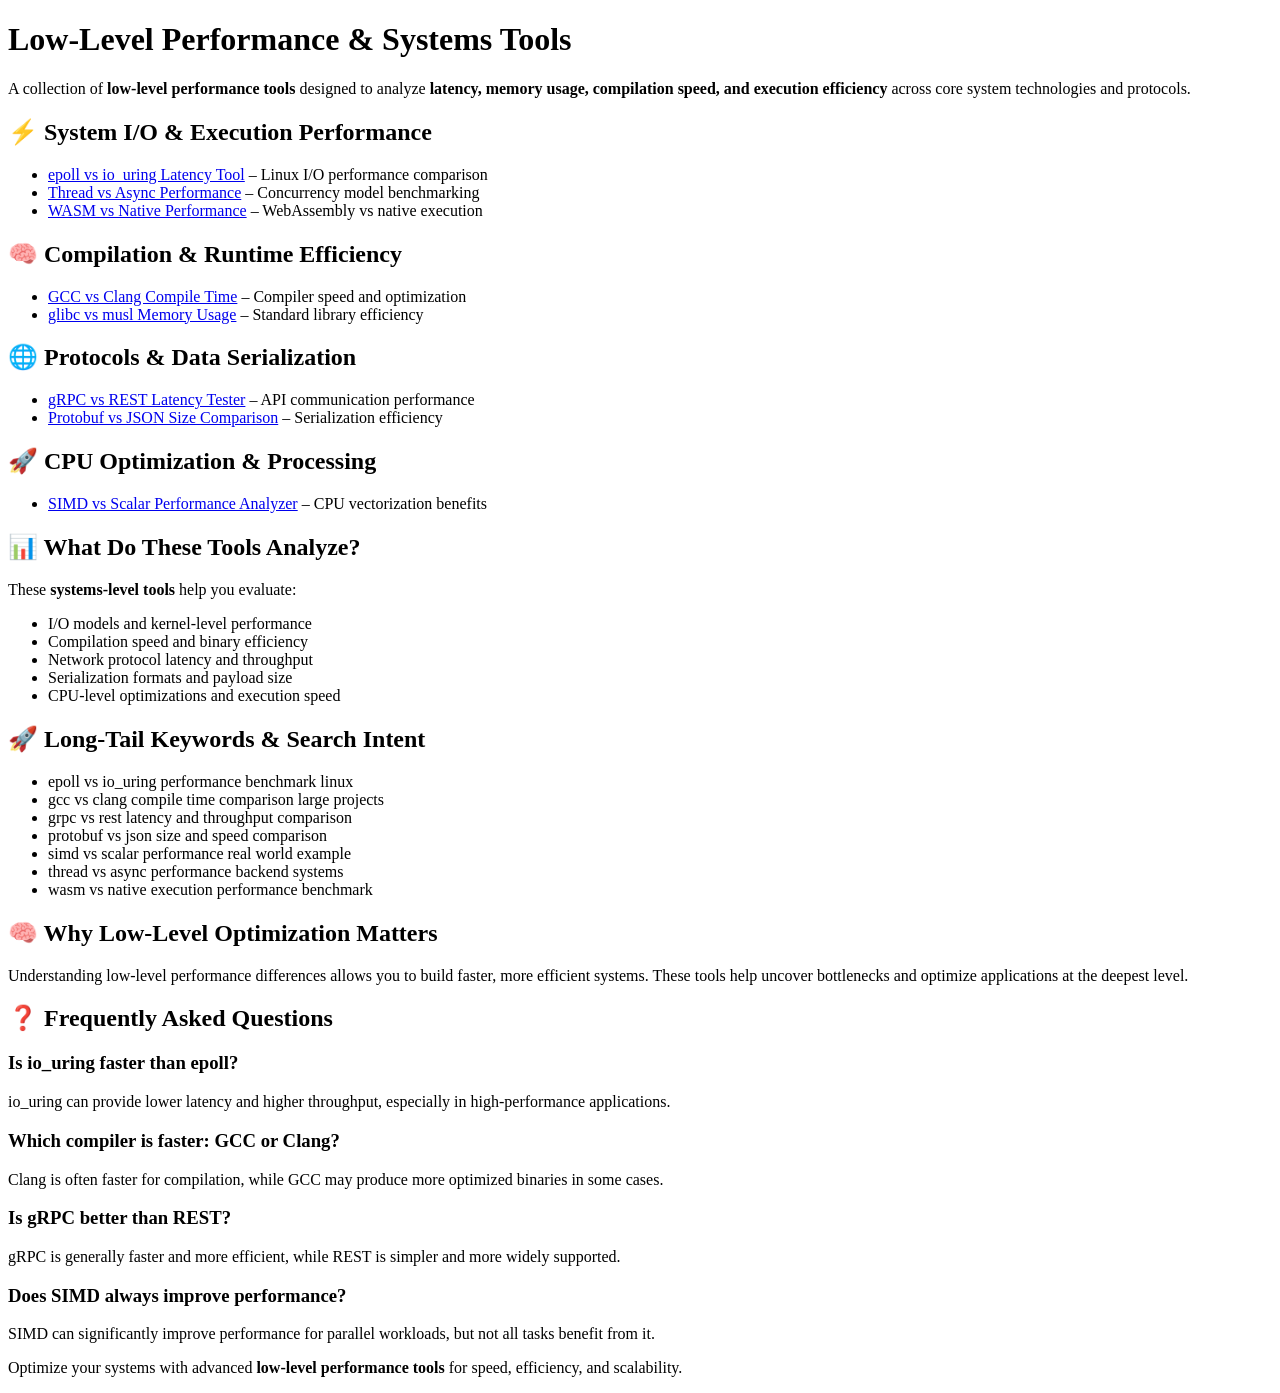
<file: index.html>
<!DOCTYPE html>
<html lang="en">
<head>
    <meta charset="UTF-8">
    <meta name="viewport" content="width=device-width, initial-scale=1.0">
    <meta name="google-site-verification" content="PkLa_ViOo6FAHpvh8SacceMb95o9tePRdrqLNBz9X1M" />
    <title>Low-Level Performance Tools – Systems, Compilers, Protocols & Optimization</title>

    <meta name="description" content="Compare low-level technologies like epoll vs io_uring, gRPC vs REST, GCC vs Clang, SIMD vs scalar and more. Analyze latency, memory usage, and performance.">

    <meta name="keywords" content="epoll vs io_uring latency, gcc vs clang compile time, grpc vs rest performance, protobuf vs json size comparison, simd vs scalar performance, wasm vs native speed">

    <link rel="canonical" href="/cross-tools/">
</head>

<body>

<header>
    <h1>Low-Level Performance & Systems Tools</h1>
    <p>
        A collection of <strong>low-level performance tools</strong> designed to analyze
        <strong>latency, memory usage, compilation speed, and execution efficiency</strong>
        across core system technologies and protocols.
    </p>
</header>

<section>
    <h2>⚡ System I/O & Execution Performance</h2>
    <ul>
        <li><a href="/cross-tools/epoll-vs-io_uring-latency-tool/">epoll vs io_uring Latency Tool</a> – Linux I/O performance comparison</li>
        <li><a href="/cross-tools/thread-vs-async-performance-tool/">Thread vs Async Performance</a> – Concurrency model benchmarking</li>
        <li><a href="/cross-tools/wasm-vs-native-performance-tester/">WASM vs Native Performance</a> – WebAssembly vs native execution</li>
    </ul>
</section>

<section>
    <h2>🧠 Compilation & Runtime Efficiency</h2>
    <ul>
        <li><a href="/cross-tools/gcc-vs-clang-compile-time-analyzer/">GCC vs Clang Compile Time</a> – Compiler speed and optimization</li>
        <li><a href="/cross-tools/glibc-vs-musl-memory-usage/">glibc vs musl Memory Usage</a> – Standard library efficiency</li>
    </ul>
</section>

<section>
    <h2>🌐 Protocols & Data Serialization</h2>
    <ul>
        <li><a href="/cross-tools/grpc-vs-rest-latency-tester/">gRPC vs REST Latency Tester</a> – API communication performance</li>
        <li><a href="/cross-tools/protobuf-vs-json-size-comparison/">Protobuf vs JSON Size Comparison</a> – Serialization efficiency</li>
    </ul>
</section>

<section>
    <h2>🚀 CPU Optimization & Processing</h2>
    <ul>
        <li><a href="/cross-tools/simd-vs-scalar-performance-analyzer/">SIMD vs Scalar Performance Analyzer</a> – CPU vectorization benefits</li>
    </ul>
</section>

<section>
    <h2>📊 What Do These Tools Analyze?</h2>
    <p>
        These <strong>systems-level tools</strong> help you evaluate:
    </p>
    <ul>
        <li>I/O models and kernel-level performance</li>
        <li>Compilation speed and binary efficiency</li>
        <li>Network protocol latency and throughput</li>
        <li>Serialization formats and payload size</li>
        <li>CPU-level optimizations and execution speed</li>
    </ul>
</section>

<section>
    <h2>🚀 Long-Tail Keywords & Search Intent</h2>
    <ul>
        <li>epoll vs io_uring performance benchmark linux</li>
        <li>gcc vs clang compile time comparison large projects</li>
        <li>grpc vs rest latency and throughput comparison</li>
        <li>protobuf vs json size and speed comparison</li>
        <li>simd vs scalar performance real world example</li>
        <li>thread vs async performance backend systems</li>
        <li>wasm vs native execution performance benchmark</li>
    </ul>
</section>

<section>
    <h2>🧠 Why Low-Level Optimization Matters</h2>
    <p>
        Understanding low-level performance differences allows you to build faster,
        more efficient systems. These tools help uncover bottlenecks and optimize
        applications at the deepest level.
    </p>
</section>

<section>
    <h2>❓ Frequently Asked Questions</h2>

    <h3>Is io_uring faster than epoll?</h3>
    <p>
        io_uring can provide lower latency and higher throughput, especially in high-performance applications.
    </p>

    <h3>Which compiler is faster: GCC or Clang?</h3>
    <p>
        Clang is often faster for compilation, while GCC may produce more optimized binaries in some cases.
    </p>

    <h3>Is gRPC better than REST?</h3>
    <p>
        gRPC is generally faster and more efficient, while REST is simpler and more widely supported.
    </p>

    <h3>Does SIMD always improve performance?</h3>
    <p>
        SIMD can significantly improve performance for parallel workloads, but not all tasks benefit from it.
    </p>
</section>

<footer>
    <p>
        Optimize your systems with advanced <strong>low-level performance tools</strong> for speed,
        efficiency, and scalability.
    </p>
</footer>

</body>
</html>
</file>
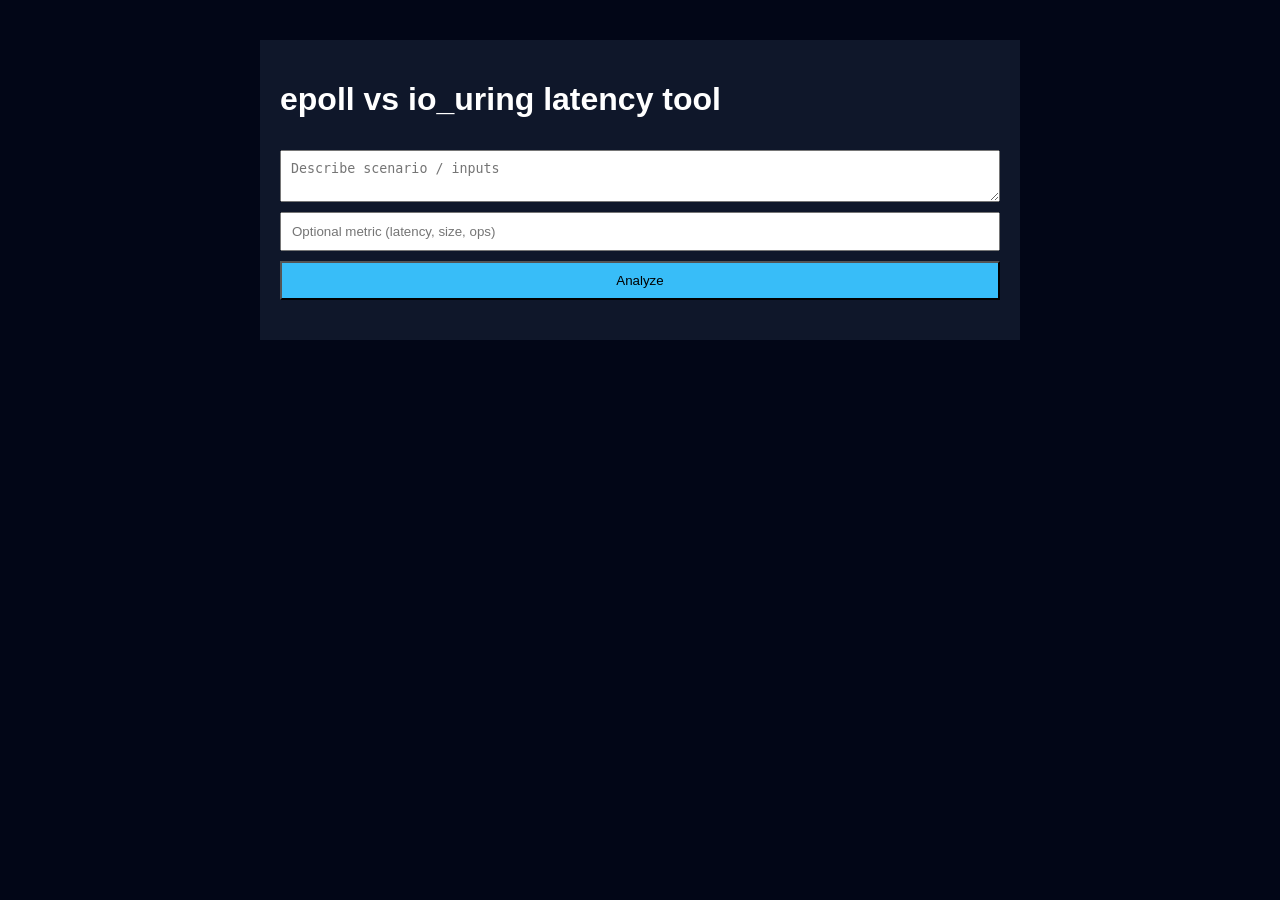
<file: epoll-vs-io_uring-latency-tool/index.html>
<html><head><meta charset='UTF-8'><title>epoll vs io_uring latency tool</title>
<link rel='stylesheet' href='styles.css'></head>
<body><div class='container'>
<h1>epoll vs io_uring latency tool</h1>
<textarea id='input' placeholder='Describe scenario / inputs'></textarea>
<input id='value' placeholder='Optional metric (latency, size, ops)'>
<button onclick='run()'>Analyze</button>
<div id='res' class='result'></div>
</div><script src='script.js'></script></body></html>
</file>
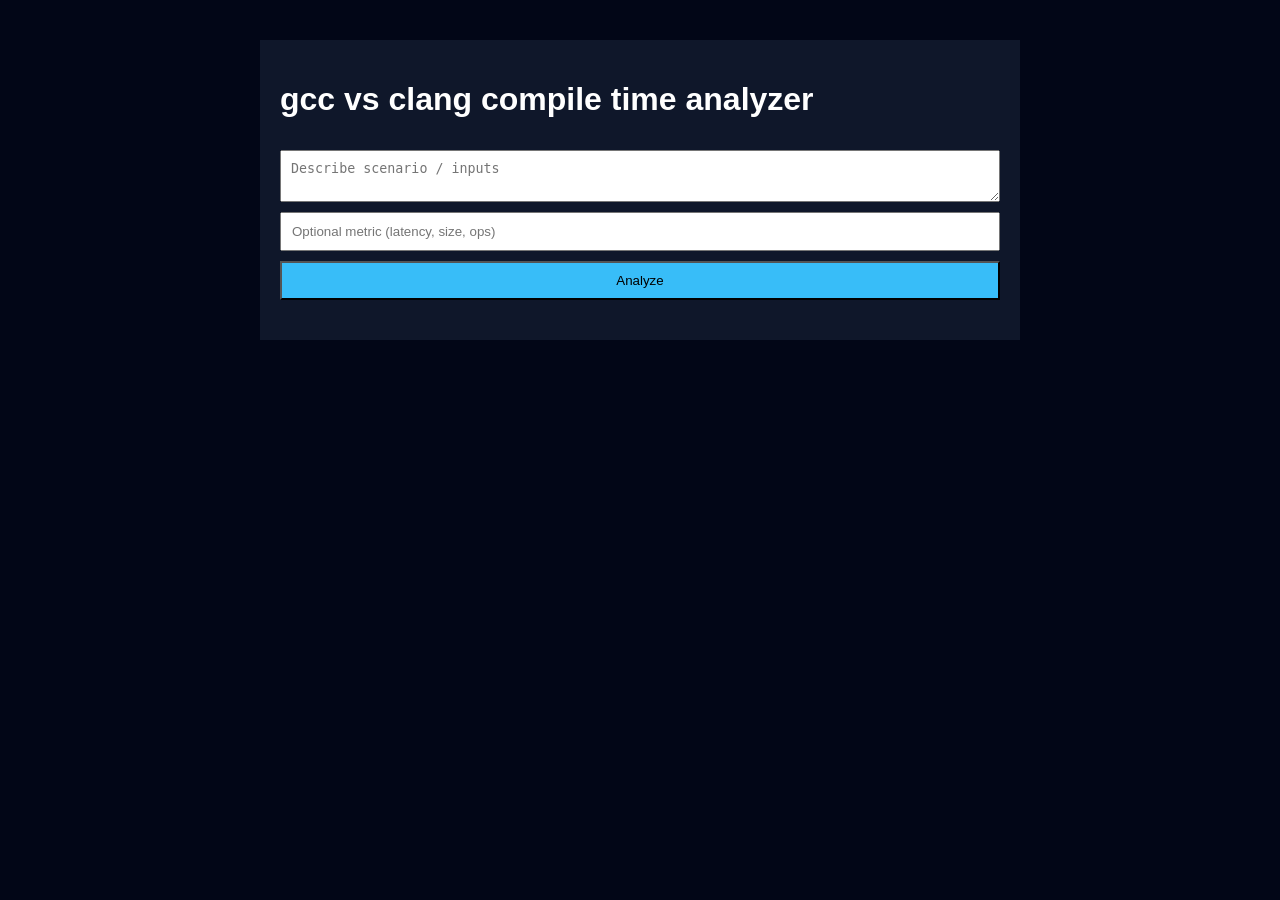
<file: gcc-vs-clang-compile-time-analyzer/index.html>
<html><head><meta charset='UTF-8'><title>gcc vs clang compile time analyzer</title>
<link rel='stylesheet' href='styles.css'></head>
<body><div class='container'>
<h1>gcc vs clang compile time analyzer</h1>
<textarea id='input' placeholder='Describe scenario / inputs'></textarea>
<input id='value' placeholder='Optional metric (latency, size, ops)'>
<button onclick='run()'>Analyze</button>
<div id='res' class='result'></div>
</div><script src='script.js'></script></body></html>
</file>
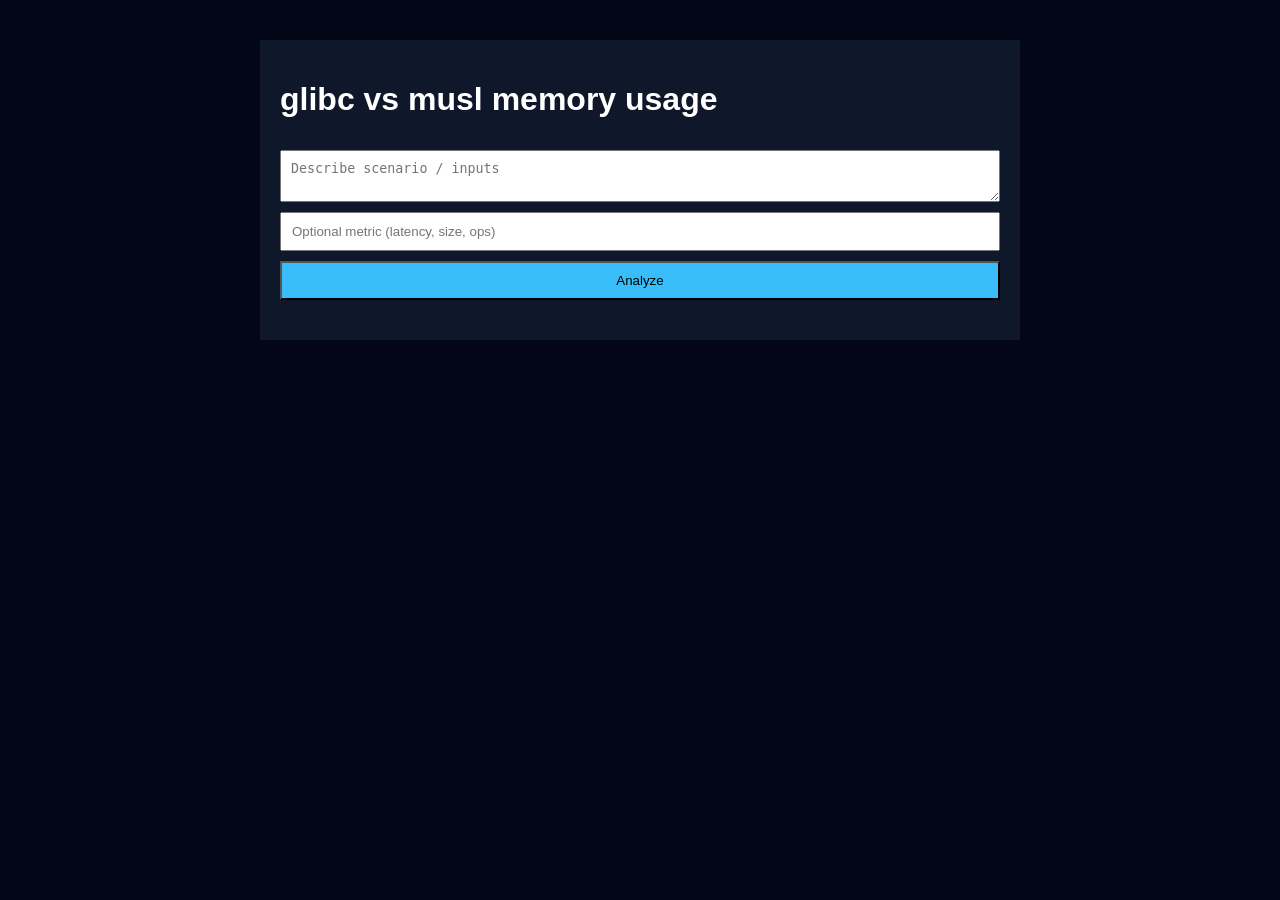
<file: glibc-vs-musl-memory-usage/index.html>
<html><head><meta charset='UTF-8'><title>glibc vs musl memory usage</title>
<link rel='stylesheet' href='styles.css'></head>
<body><div class='container'>
<h1>glibc vs musl memory usage</h1>
<textarea id='input' placeholder='Describe scenario / inputs'></textarea>
<input id='value' placeholder='Optional metric (latency, size, ops)'>
<button onclick='run()'>Analyze</button>
<div id='res' class='result'></div>
</div><script src='script.js'></script></body></html>
</file>
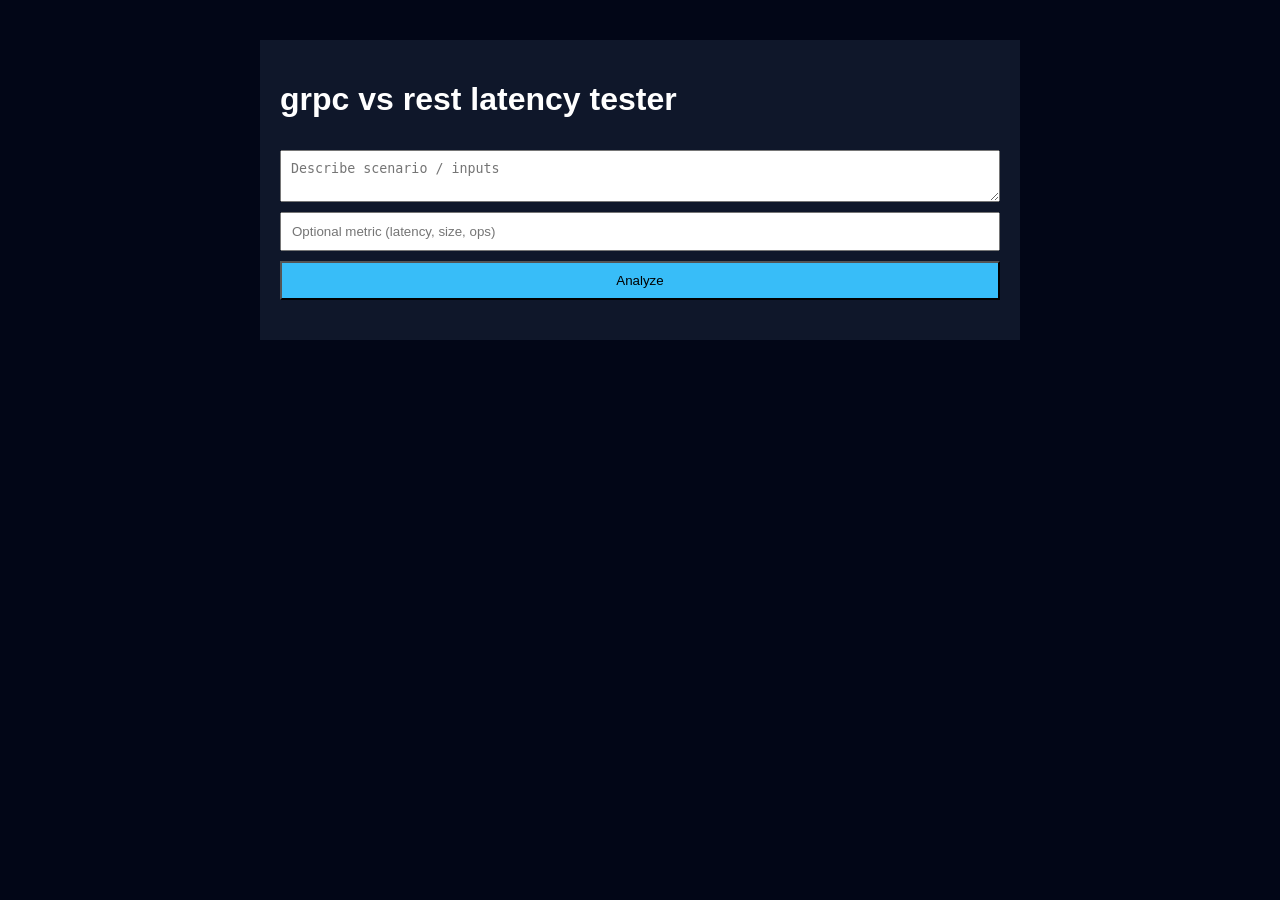
<file: grpc-vs-rest-latency-tester/index.html>
<html><head><meta charset='UTF-8'><title>grpc vs rest latency tester</title>
<link rel='stylesheet' href='styles.css'></head>
<body><div class='container'>
<h1>grpc vs rest latency tester</h1>
<textarea id='input' placeholder='Describe scenario / inputs'></textarea>
<input id='value' placeholder='Optional metric (latency, size, ops)'>
<button onclick='run()'>Analyze</button>
<div id='res' class='result'></div>
</div><script src='script.js'></script></body></html>
</file>
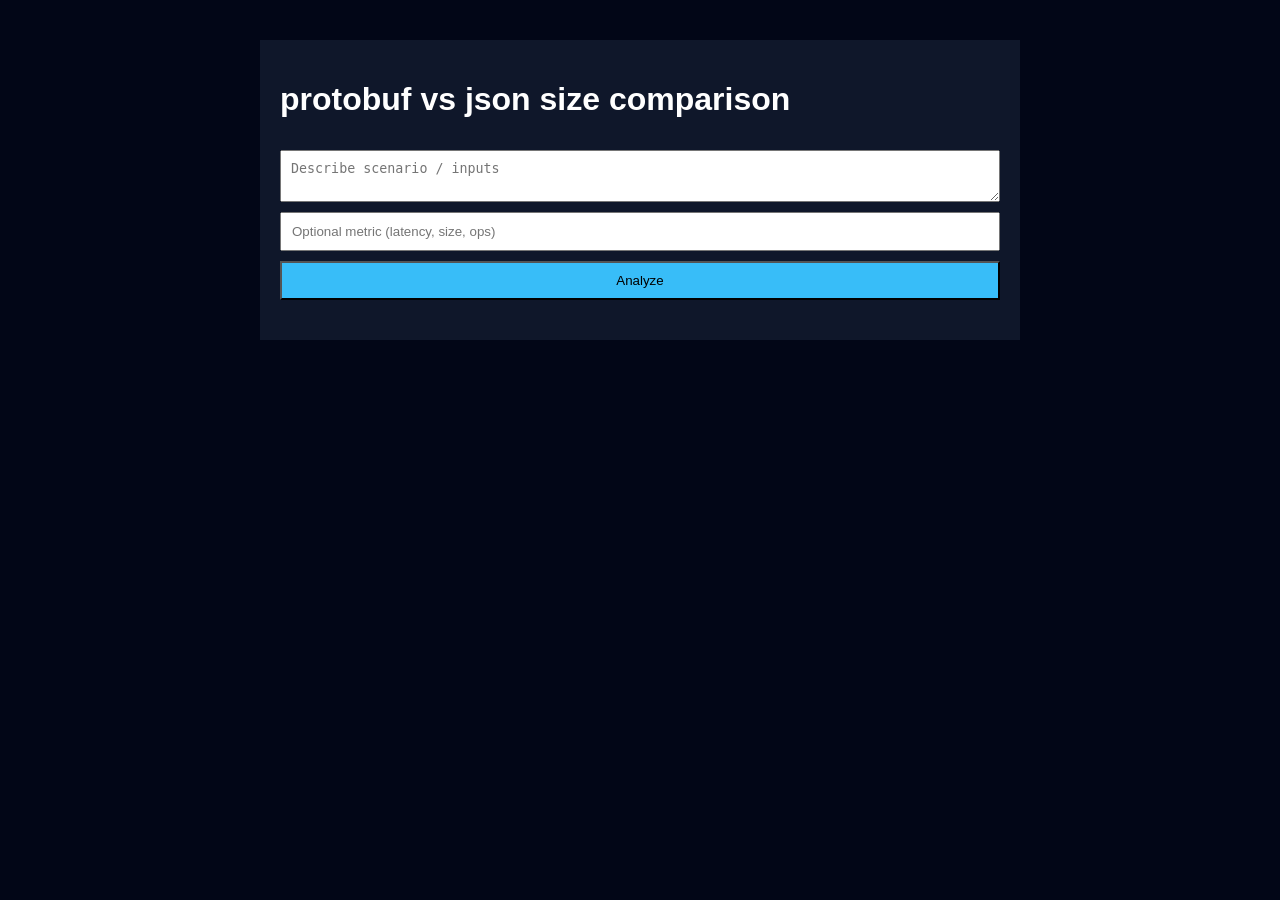
<file: protobuf-vs-json-size-comparison/index.html>
<html><head><meta charset='UTF-8'><title>protobuf vs json size comparison</title>
<link rel='stylesheet' href='styles.css'></head>
<body><div class='container'>
<h1>protobuf vs json size comparison</h1>
<textarea id='input' placeholder='Describe scenario / inputs'></textarea>
<input id='value' placeholder='Optional metric (latency, size, ops)'>
<button onclick='run()'>Analyze</button>
<div id='res' class='result'></div>
</div><script src='script.js'></script></body></html>
</file>
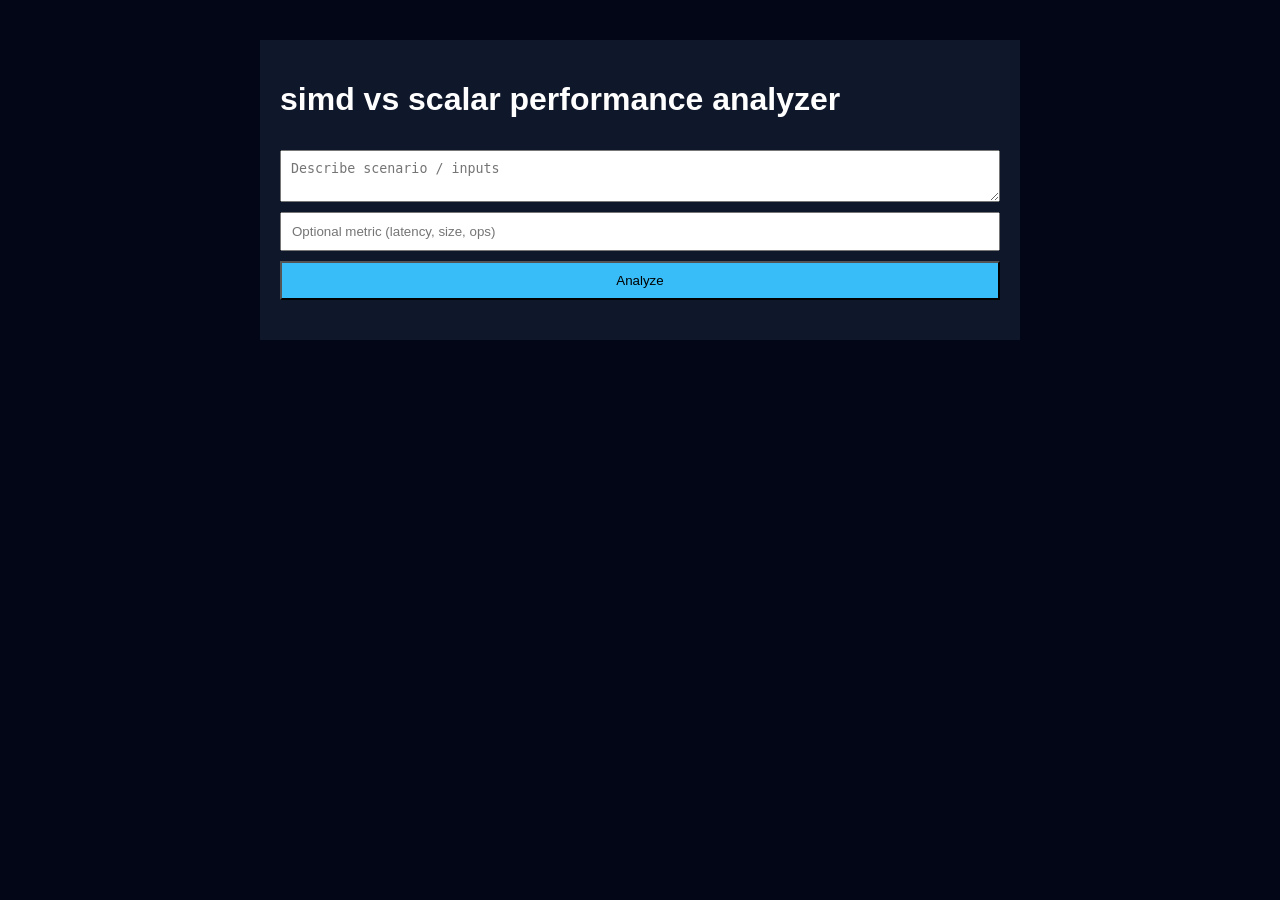
<file: simd-vs-scalar-performance-analyzer/index.html>
<html><head><meta charset='UTF-8'><title>simd vs scalar performance analyzer</title>
<link rel='stylesheet' href='styles.css'></head>
<body><div class='container'>
<h1>simd vs scalar performance analyzer</h1>
<textarea id='input' placeholder='Describe scenario / inputs'></textarea>
<input id='value' placeholder='Optional metric (latency, size, ops)'>
<button onclick='run()'>Analyze</button>
<div id='res' class='result'></div>
</div><script src='script.js'></script></body></html>
</file>
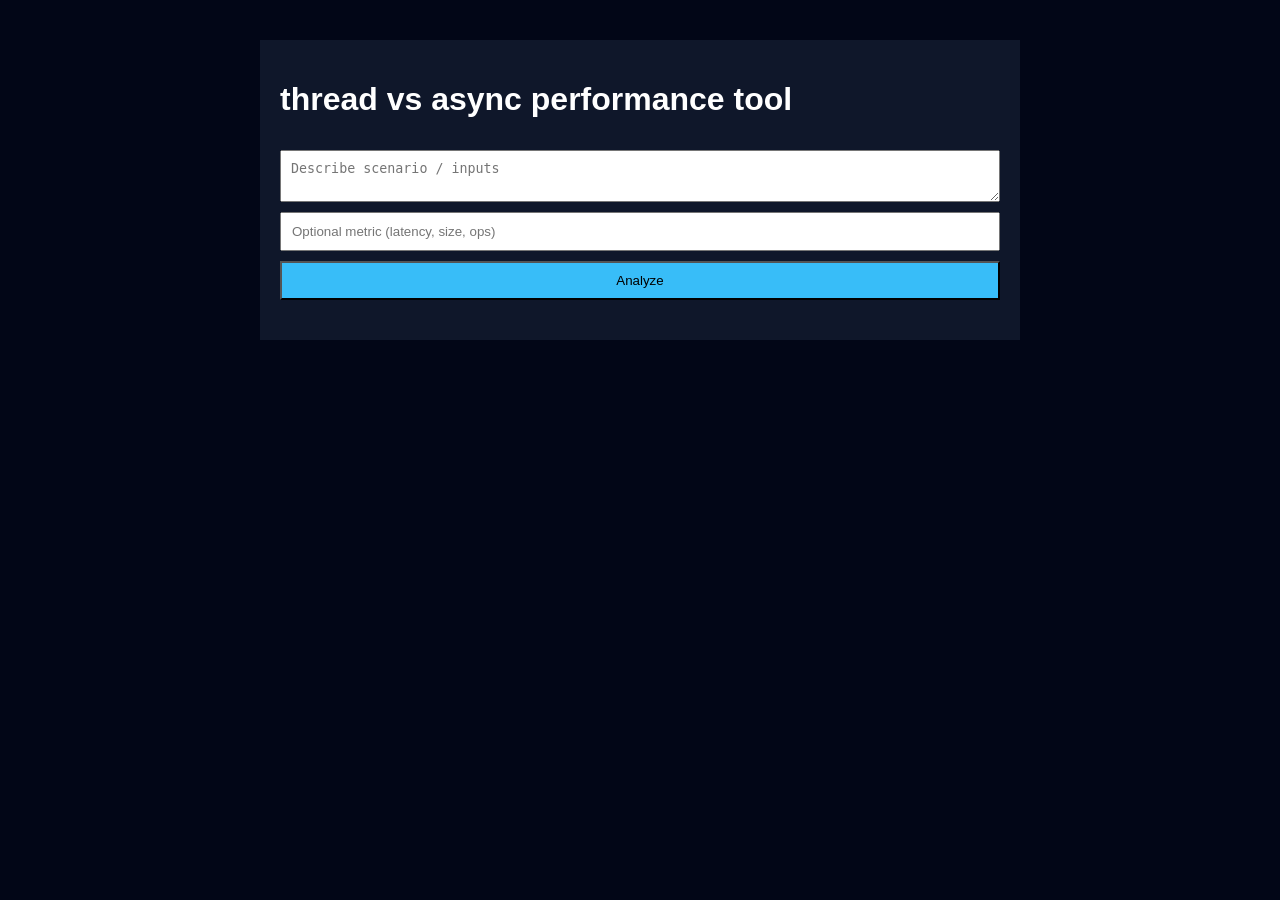
<file: thread-vs-async-performance-tool/index.html>
<html><head><meta charset='UTF-8'><title>thread vs async performance tool</title>
<link rel='stylesheet' href='styles.css'></head>
<body><div class='container'>
<h1>thread vs async performance tool</h1>
<textarea id='input' placeholder='Describe scenario / inputs'></textarea>
<input id='value' placeholder='Optional metric (latency, size, ops)'>
<button onclick='run()'>Analyze</button>
<div id='res' class='result'></div>
</div><script src='script.js'></script></body></html>
</file>
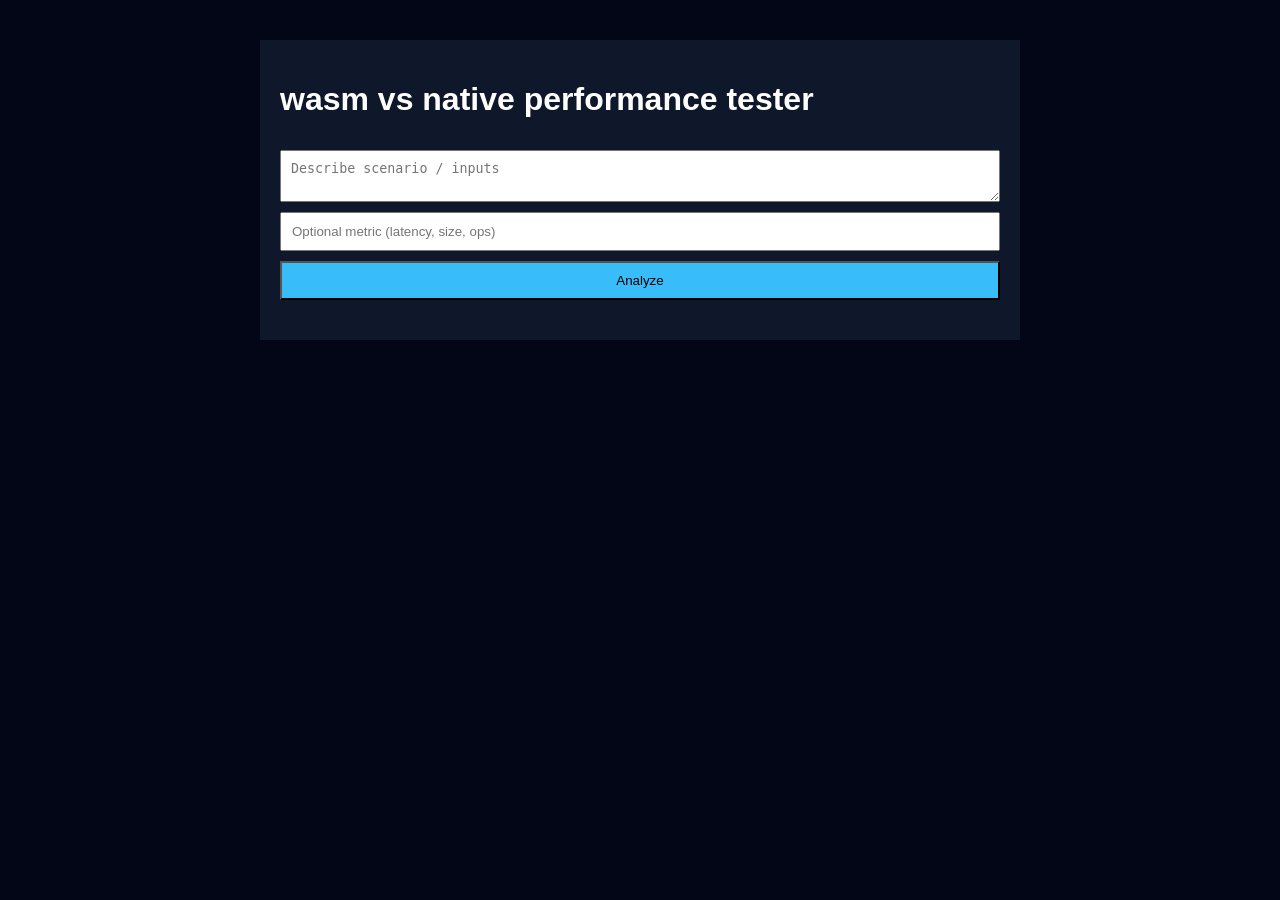
<file: wasm-vs-native-performance-tester/index.html>
<html><head><meta charset='UTF-8'><title>wasm vs native performance tester</title>
<link rel='stylesheet' href='styles.css'></head>
<body><div class='container'>
<h1>wasm vs native performance tester</h1>
<textarea id='input' placeholder='Describe scenario / inputs'></textarea>
<input id='value' placeholder='Optional metric (latency, size, ops)'>
<button onclick='run()'>Analyze</button>
<div id='res' class='result'></div>
</div><script src='script.js'></script></body></html>
</file>
<file: epoll-vs-io_uring-latency-tool/styles.css>
body{font-family:Arial;background:#020617;color:#fff}.container{max-width:720px;margin:40px auto;padding:20px;background:#0f172a}textarea,input{width:100%;margin-top:10px;padding:10px}button{margin-top:10px;width:100%;padding:10px;background:#38bdf8}.result{margin-top:20px;white-space:pre-wrap}
</file>
<file: gcc-vs-clang-compile-time-analyzer/styles.css>
body{font-family:Arial;background:#020617;color:#fff}.container{max-width:720px;margin:40px auto;padding:20px;background:#0f172a}textarea,input{width:100%;margin-top:10px;padding:10px}button{margin-top:10px;width:100%;padding:10px;background:#38bdf8}.result{margin-top:20px;white-space:pre-wrap}
</file>
<file: glibc-vs-musl-memory-usage/styles.css>
body{font-family:Arial;background:#020617;color:#fff}.container{max-width:720px;margin:40px auto;padding:20px;background:#0f172a}textarea,input{width:100%;margin-top:10px;padding:10px}button{margin-top:10px;width:100%;padding:10px;background:#38bdf8}.result{margin-top:20px;white-space:pre-wrap}
</file>
<file: grpc-vs-rest-latency-tester/styles.css>
body{font-family:Arial;background:#020617;color:#fff}.container{max-width:720px;margin:40px auto;padding:20px;background:#0f172a}textarea,input{width:100%;margin-top:10px;padding:10px}button{margin-top:10px;width:100%;padding:10px;background:#38bdf8}.result{margin-top:20px;white-space:pre-wrap}
</file>
<file: protobuf-vs-json-size-comparison/styles.css>
body{font-family:Arial;background:#020617;color:#fff}.container{max-width:720px;margin:40px auto;padding:20px;background:#0f172a}textarea,input{width:100%;margin-top:10px;padding:10px}button{margin-top:10px;width:100%;padding:10px;background:#38bdf8}.result{margin-top:20px;white-space:pre-wrap}
</file>
<file: simd-vs-scalar-performance-analyzer/styles.css>
body{font-family:Arial;background:#020617;color:#fff}.container{max-width:720px;margin:40px auto;padding:20px;background:#0f172a}textarea,input{width:100%;margin-top:10px;padding:10px}button{margin-top:10px;width:100%;padding:10px;background:#38bdf8}.result{margin-top:20px;white-space:pre-wrap}
</file>
<file: thread-vs-async-performance-tool/styles.css>
body{font-family:Arial;background:#020617;color:#fff}.container{max-width:720px;margin:40px auto;padding:20px;background:#0f172a}textarea,input{width:100%;margin-top:10px;padding:10px}button{margin-top:10px;width:100%;padding:10px;background:#38bdf8}.result{margin-top:20px;white-space:pre-wrap}
</file>
<file: wasm-vs-native-performance-tester/styles.css>
body{font-family:Arial;background:#020617;color:#fff}.container{max-width:720px;margin:40px auto;padding:20px;background:#0f172a}textarea,input{width:100%;margin-top:10px;padding:10px}button{margin-top:10px;width:100%;padding:10px;background:#38bdf8}.result{margin-top:20px;white-space:pre-wrap}
</file>
